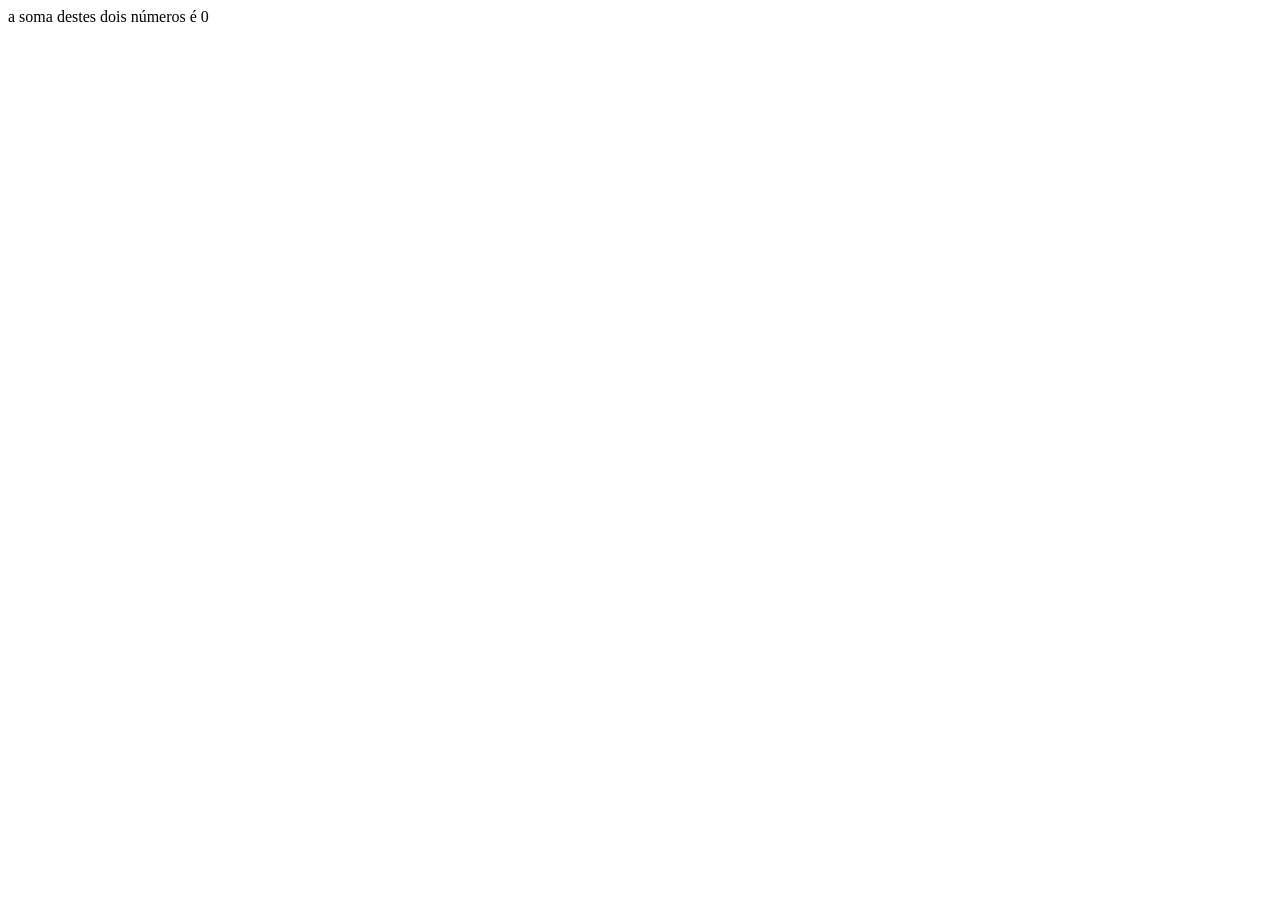
<file: index.html>
<!DOCTYPE html>
<html lang="pt-br">
<head>
    <meta charset="UTF-8">
    <meta name="viewport" content="width=device-width, initial-scale=1.0">
    <title>Back-and</title>
</head>
<body>
   
    <script src="index.js"></script>
</body>
</html>
</file>
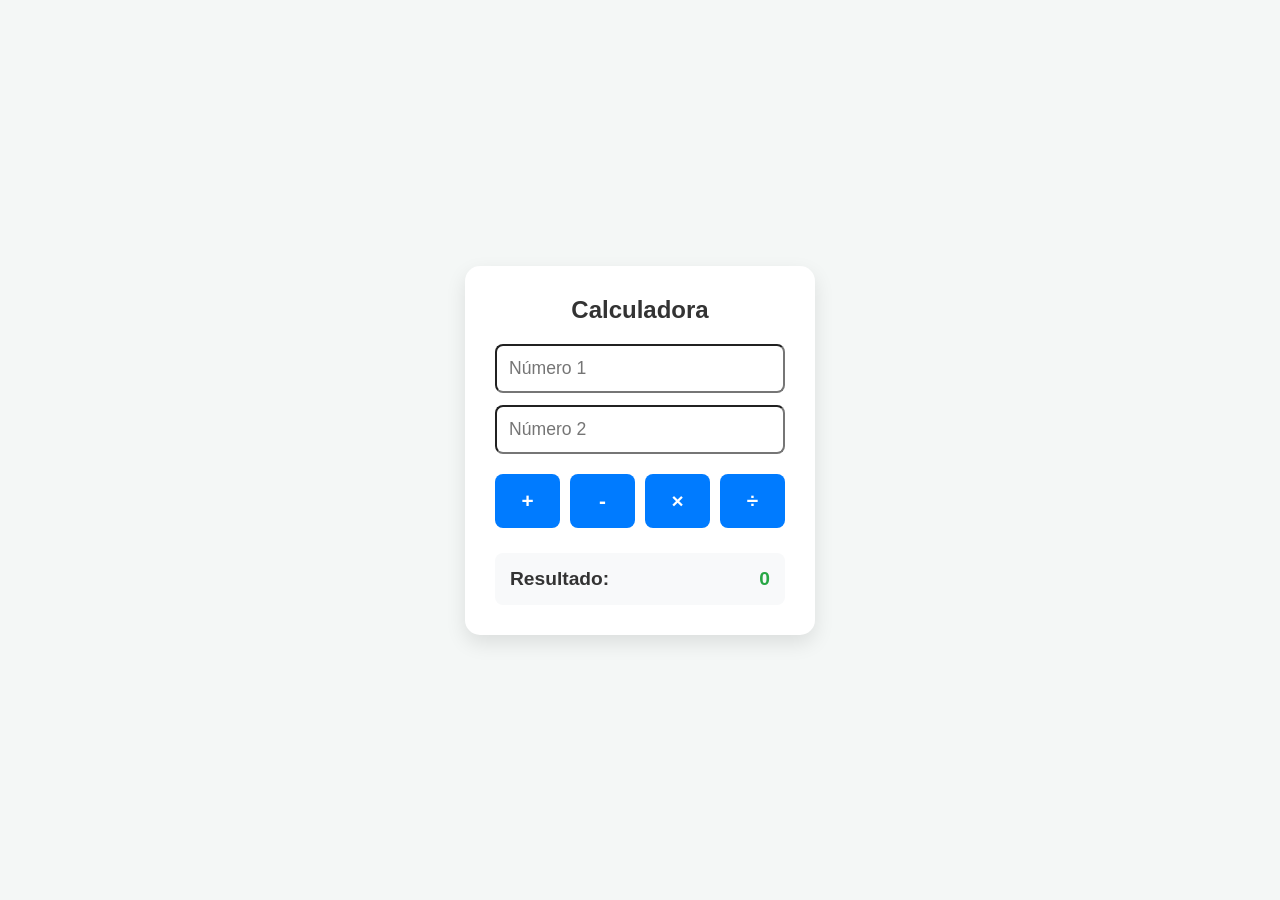
<file: calculadora/calc/index.html>
<!DOCTYPE html>
<html lang="pt-BR">
<head>
    <meta charset="UTF-8">
    <meta name="viewport" content="width=device-width, initial-scale=1.0">
    <title>Calculadora de Dois Inputs</title>
    <link rel="stylesheet" href="style.css">
</head>
<body>

    <div class="calculator">
        <h2>Calculadora</h2>
        
        <!-- Campos para inserir os números -->
        <div class="input-group">
            <input type="number" id="num1" placeholder="Número 1">
            <input type="number" id="num2" placeholder="Número 2">
        </div>
        
        <!-- Botões de operação -->
        <div class="buttons">
            <button onclick="calcular('+')">+</button>
            <button onclick="calcular('-')">-</button>
            <button onclick="calcular('*')">×</button>
            <button onclick="calcular('/')">÷</button>
        </div>

        <!-- Área para exibir o resultado -->
        <div class="result-box">
            <span>Resultado:</span>
            <span id="resultado">0</span>
        </div>
    </div>

    <script src="script.js"></script>
</body>
</html>
</file>
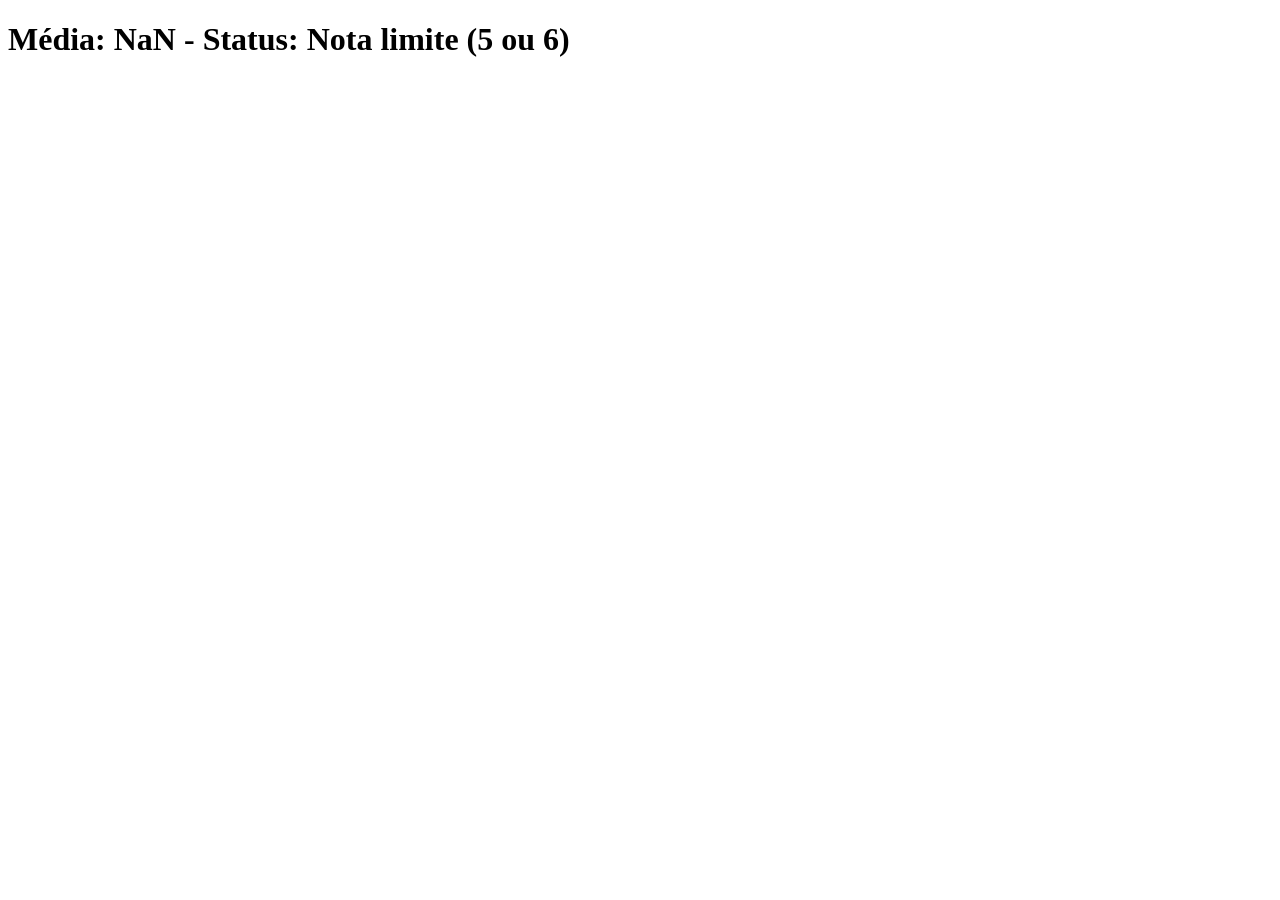
<file: cond.html>
<!DOCTYPE html>
<html lang="en">
<head>
    <meta charset="UTF-8">
    <meta name="viewport" content="width=device-width, initial-scale=1.0">
    <title>Document</title>
</head>
<body>
    <script src="cond.js"></script>
</body>
</html>
</file>
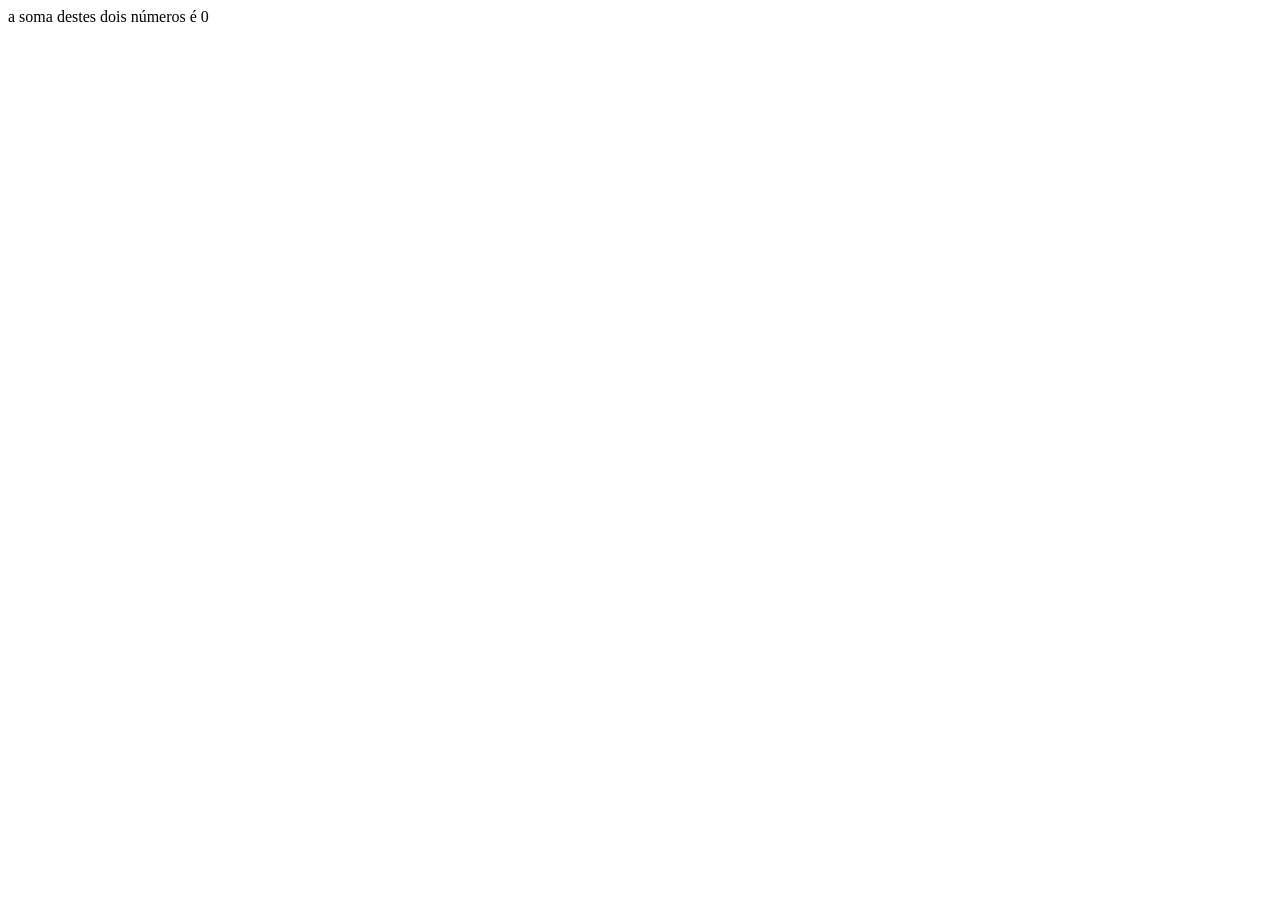
<file: soma.html>
<!DOCTYPE html>
<html lang="en">
<head>
    <meta charset="UTF-8">
    <meta name="viewport" content="width=device-width, initial-scale=1.0">
    <title>Document</title>
</head>
<body>
    <script src="soma.js"></script>
</body>
</html>
</file>
<file: calculadora/calc/style.css>
* {
    margin: 0;
    padding: 0;
    box-sizing: border-box;
    font-family: 'Segoe UI', Arial, sans-serif;
}

body {
    display: flex;
    justify-content: center;
    align-items: center;
    min-height: 100vh;
    background-color: #f4f7f6;
}

.calculator {
    background: #ffffff;
    padding: 30px;
    border-radius: 15px;
    box-shadow: 0 8px 20px rgba(0, 0, 0, 0.1);
    width: 350px;
    text-align: center;
}

h2 {
    color: #333;
    margin-bottom: 20px;
}

.input-group {
    display: flex;
    flex-direction: column;
    gap: 12px;
    margin-bottom: 20px;
}

input {
    width: 100%;
    padding: 12px;
    font-size: 1.1rem;
    border: 2px solid #e0e0 e0;
    border-radius: 8px;
    outline: none;
    transition: border-color 0.2s;
}

input:focus {
    border-color: #007bff;
}

.buttons {
    display: grid;
    grid-template-columns: repeat(4, 1fr);
    gap: 10px;
    margin-bottom: 25px;
}

button {
    padding: 15px 0;
    font-size: 1.3rem;
    font-weight: bold;
    border: none;
    border-radius: 8px;
    background-color: #007bff;
    color: white;
    cursor: pointer;
    transition: background-color 0.2s, transform 0.1s;
}

button:hover {
    background-color: #0056b3;
}

button:active {
    transform: scale(0.95);
}

.result-box {
    background-color: #f8f9fa;
    padding: 15px;
    border-radius: 8px;
    font-size: 1.2rem;
    font-weight: bold;
    color: #333;
    display: flex;
    justify-content: space-between;
}

#resultado {
    color: #28a745;
}
</file>
